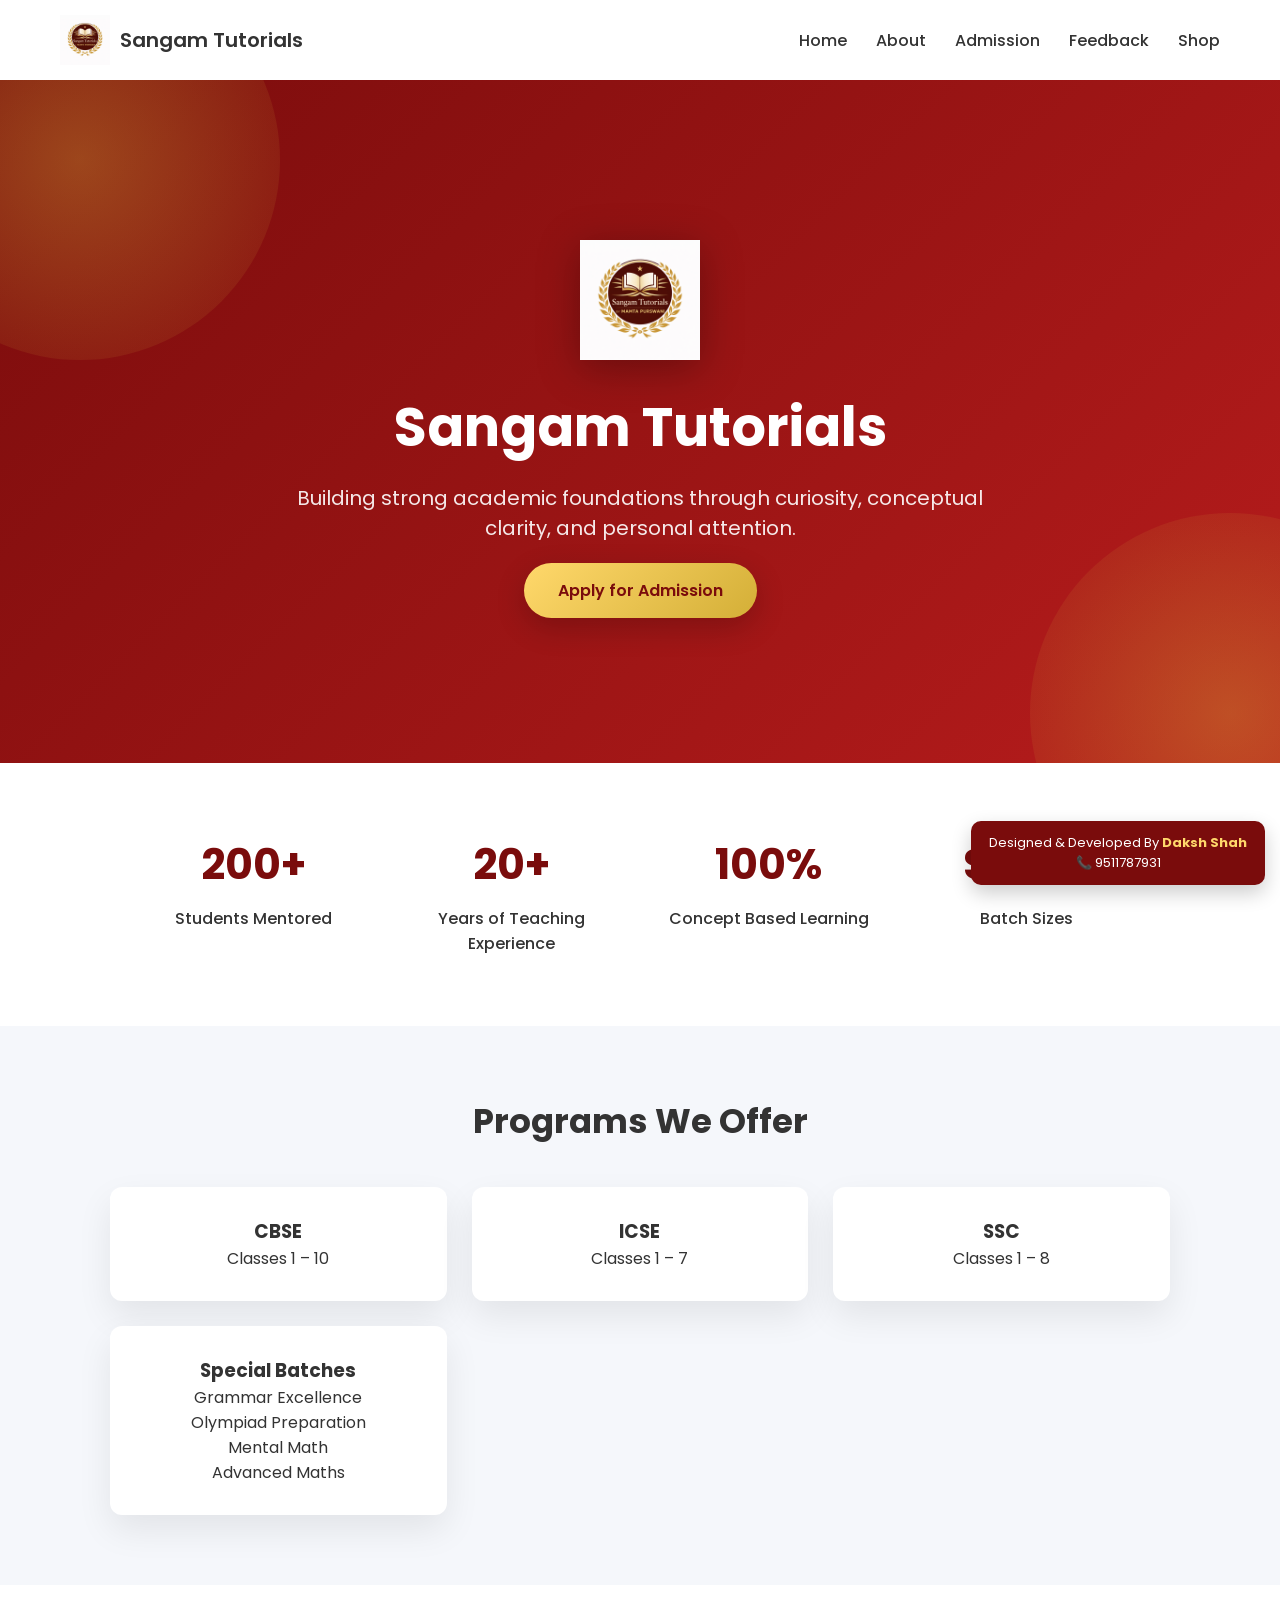
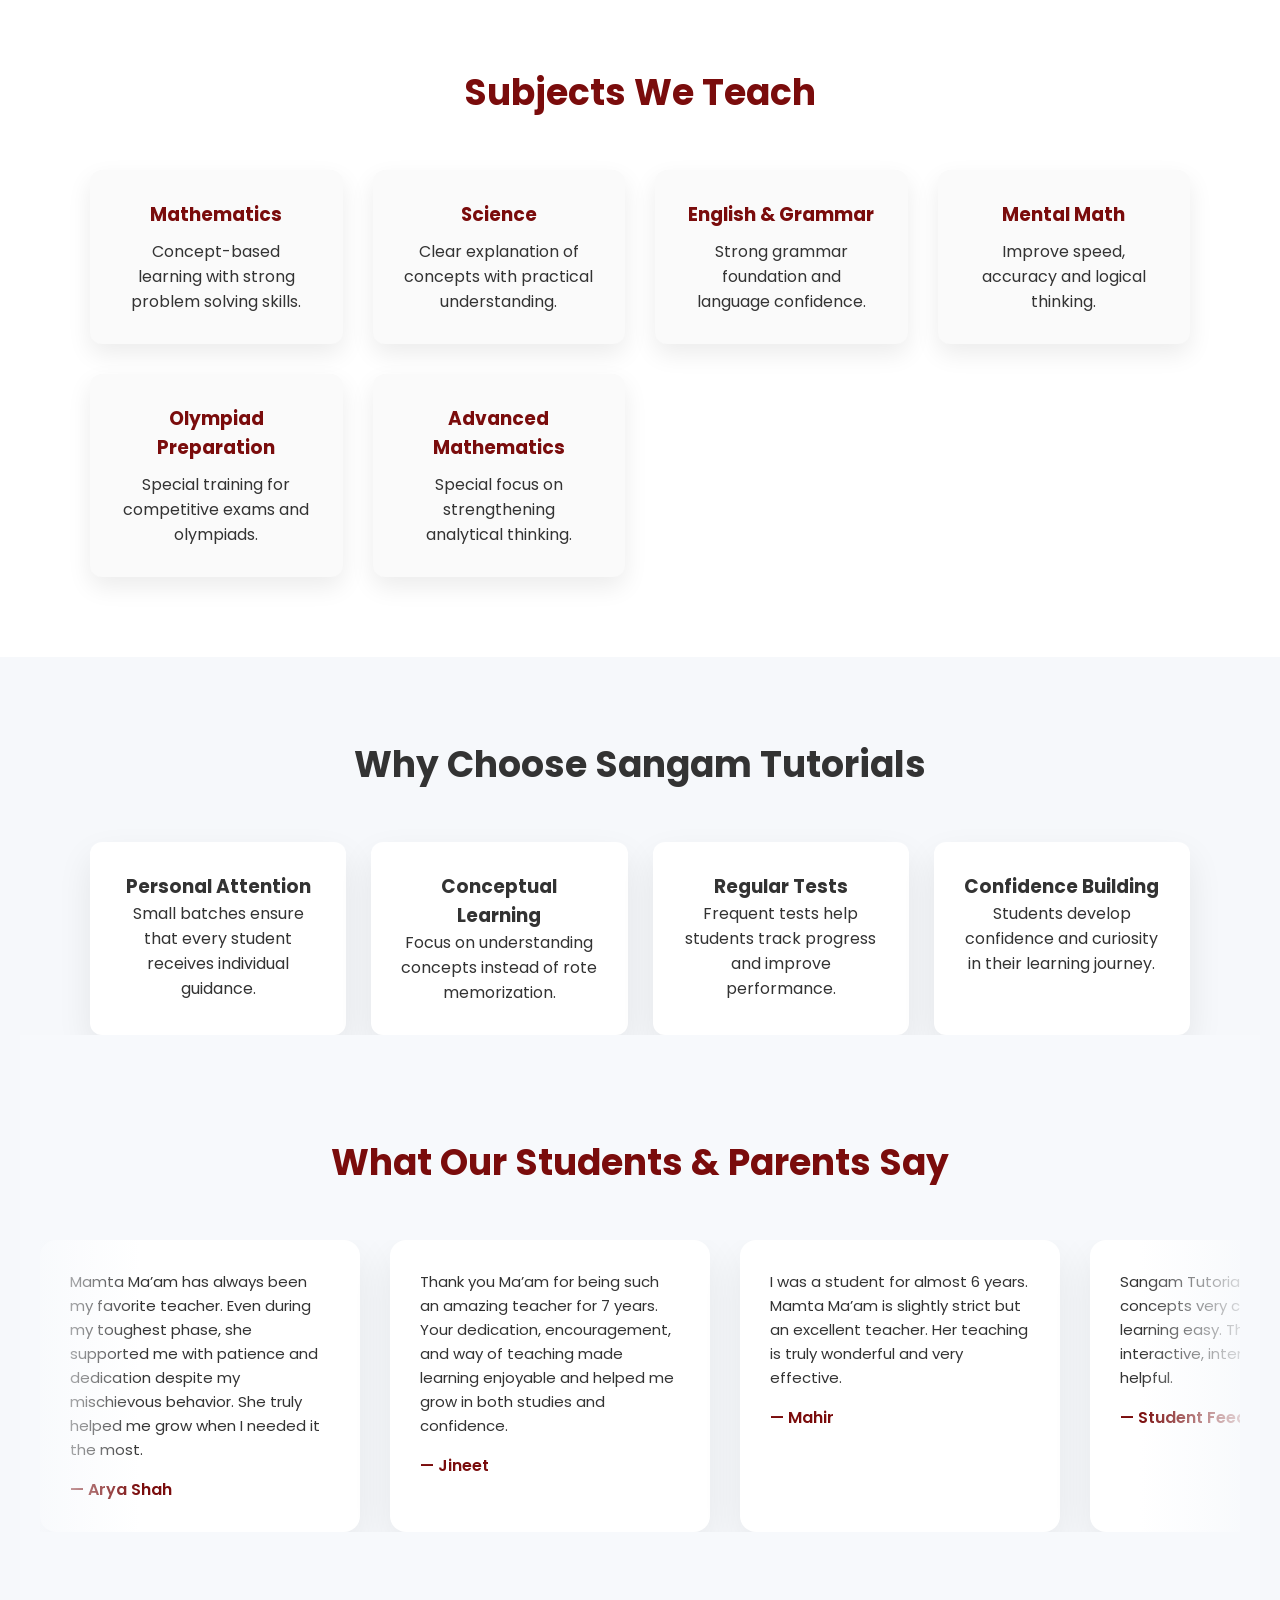
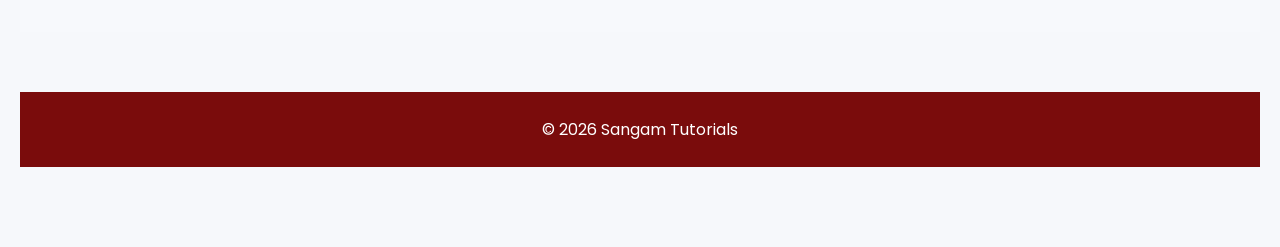
<file: index.html>
<!DOCTYPE html>
<html lang="en">

<head>
<meta charset="UTF-8">
<title>Sangam Tutorials</title>

<link rel="stylesheet" href="style.css">

<link href="https://fonts.googleapis.com/css2?family=Poppins:wght@300;400;600;700&display=swap" rel="stylesheet">

</head>

<body>

<header>

<div class="navbar">

<div class="logo">
<img src="images/logo.png">
<span>Sangam Tutorials</span>
</div>

<nav>
<a href="index.html">Home</a>
<a href="about.html">About</a>
<a href="admission.html">Admission</a>
<a href="feedback.html">Feedback</a>
<a href="shop.html">Shop</a>
</nav>

</div>

</header>



<section class="hero">

<div class="hero-bg"></div>

<div class="hero-content">

<img src="images/logo.png" class="hero-logo">

<h1>Sangam Tutorials</h1>

<p>
Building strong academic foundations through curiosity,
conceptual clarity, and personal attention.
</p>

<a href="admission.html" class="cta">Apply for Admission</a>

</div>

</section>

<section class="stats">

<div class="stats-container">

<div class="stat-box">
<h2>200+</h2>
<p>Students Mentored</p>
</div>

<div class="stat-box">
<h2>20+</h2>
<p>Years of Teaching Experience</p>
</div>

<div class="stat-box">
<h2>100%</h2>
<p>Concept Based Learning</p>
</div>

<div class="stat-box">
<h2>Small</h2>
<p>Batch Sizes</p>
</div>

</div>

</section>


<section class="programs">

<h2>Programs We Offer</h2>

<div class="cards">

<div class="card">
<h3>CBSE</h3>
<p>Classes 1 – 10</p>
</div>

<div class="card">
<h3>ICSE</h3>
<p>Classes 1 – 7</p>
</div>

<div class="card">
<h3>SSC</h3>
<p>Classes 1 – 8</p>
</div>

<div class="card">
<h3>Special Batches</h3>
<p>
Grammar Excellence<br>
Olympiad Preparation<br>
Mental Math<br>
Advanced Maths
</p>
</div>

</div>

</section>
<section class="subjects">

<h2>Subjects We Teach</h2>

<div class="subject-grid">

<div class="subject-card">
<h3>Mathematics</h3>
<p>Concept-based learning with strong problem solving skills.</p>
</div>

<div class="subject-card">
<h3>Science</h3>
<p>Clear explanation of concepts with practical understanding.</p>
</div>

<div class="subject-card">
<h3>English & Grammar</h3>
<p>Strong grammar foundation and language confidence.</p>
</div>

<div class="subject-card">
<h3>Mental Math</h3>
<p>Improve speed, accuracy and logical thinking.</p>
</div>

<div class="subject-card">
<h3>Olympiad Preparation</h3>
<p>Special training for competitive exams and olympiads.</p>
</div>

<div class="subject-card">
<h3>Advanced Mathematics</h3>
<p>Special focus on strengthening analytical thinking.</p>
</div>

</div>

</section>

<section class="why">

<h2>Why Choose Sangam Tutorials</h2>

<div class="why-grid">

<div class="why-card">
<h3>Personal Attention</h3>
<p>Small batches ensure that every student receives individual guidance.</p>
</div>

<div class="why-card">
<h3>Conceptual Learning</h3>
<p>Focus on understanding concepts instead of rote memorization.</p>
</div>

<div class="why-card">
<h3>Regular Tests</h3>
<p>Frequent tests help students track progress and improve performance.</p>
</div>

<div class="why-card">
<h3>Confidence Building</h3>
<p>Students develop confidence and curiosity in their learning journey.</p>
</div>

</div>

<section class="ultra-testimonials">

<h2>What Our Students & Parents Say</h2>

<div class="fade-left"></div>
<div class="fade-right"></div>

<div class="scroll-container">

<div class="scroll-track">

<!-- STUDENT REVIEWS -->

<div class="scroll-card">
<p>
Mamta Ma’am has always been my favorite teacher. Even during my toughest phase,
she supported me with patience and dedication despite my mischievous behavior.
She truly helped me grow when I needed it the most.
</p>
<h4>— Arya Shah</h4>
</div>

<div class="scroll-card">
<p>
Thank you Ma’am for being such an amazing teacher for 7 years. Your dedication,
encouragement, and way of teaching made learning enjoyable and helped me grow
in both studies and confidence.
</p>
<h4>— Jineet</h4>
</div>

<div class="scroll-card">
<p>
I was a student for almost 6 years. Mamta Ma’am is slightly strict but an
excellent teacher. Her teaching is truly wonderful and very effective.
</p>
<h4>— Mahir</h4>
</div>

<div class="scroll-card">
<p>
Sangam Tutorials explains concepts very clearly and makes learning easy.
The teaching style is interactive, interesting, and very helpful.
</p>
<h4>— Student Feedback</h4>
</div>

<!-- PARENT REVIEWS -->

<div class="scroll-card parent">
<span class="tag">Parent Review</span>
<p>
Mamta Ma’am is a very kind and dedicated teacher. She explains concepts
in a simple way, making learning easy and enjoyable. My child’s confidence
and understanding have improved greatly.
</p>
<h4>— Netra Rathod</h4>
</div>

<div class="scroll-card parent">
<span class="tag">Parent Review</span>
<p>
Because of Mamta Ma’am’s guidance and support, my son has improved a lot
in both understanding and confidence. We are truly grateful for her efforts.
</p>
<h4>— Jitaksh’s Mother</h4>
</div>

<!-- DUPLICATE FOR INFINITE SCROLL -->

<div class="scroll-card">
<p>
Mamta Ma’am has always been my favorite teacher. Even during my toughest phase,
she supported me with patience and dedication.
</p>
<h4>— Arya Shah</h4>
</div>

<div class="scroll-card parent">
<span class="tag">Parent Review</span>
<p>
Her teaching has greatly improved my child’s confidence and understanding.
</p>
<h4>— Shital Shah</h4>
</div>

</div>

</div>

</section>


<footer>

<p>© 2026 Sangam Tutorials</p>

</footer>
<div class="credit-box">
<p>Designed & Developed By <b>Daksh Shah</b></p>
<p>📞 9511787931</p>
</div>
</body>
</html>
</file>
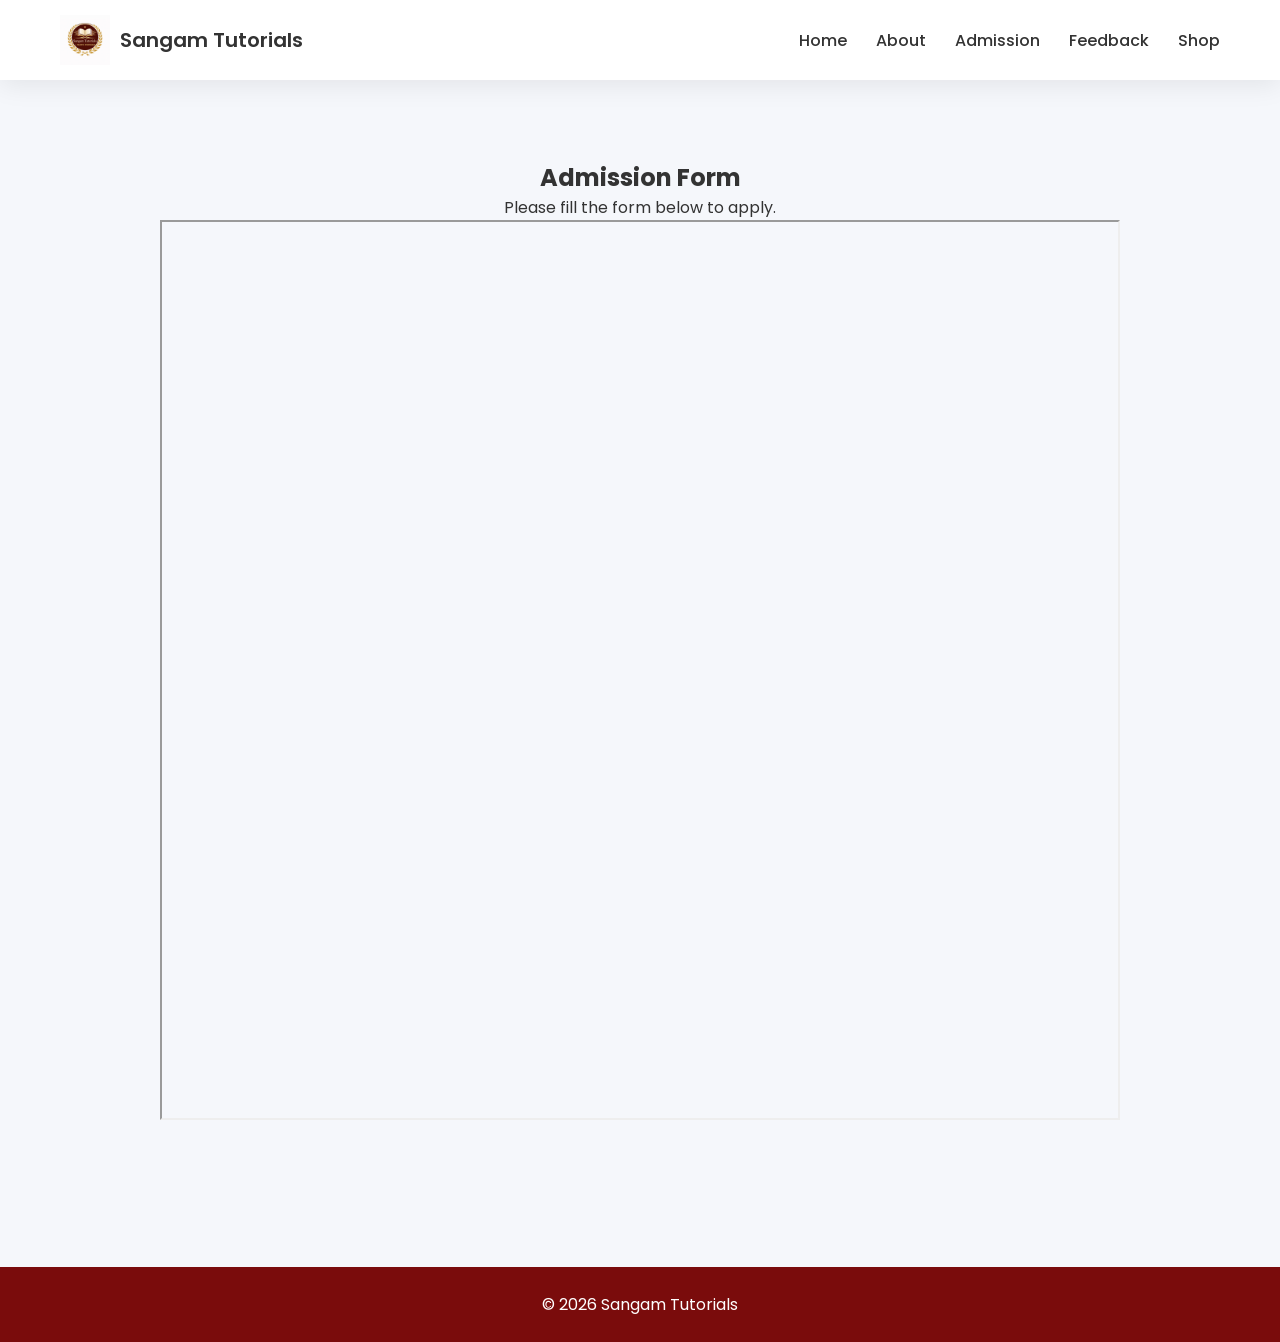
<file: admission.html>
<!DOCTYPE html>
<html lang="en">

<head>

<meta charset="UTF-8">
<title>Admission - Sangam Tutorials</title>

<link rel="stylesheet" href="style.css">

<link href="https://fonts.googleapis.com/css2?family=Poppins:wght@300;400;600;700&display=swap" rel="stylesheet">

</head>

<body>

<header>

<div class="navbar">

<div class="logo">
<img src="images/logo.png">
<span>Sangam Tutorials</span>
</div>

<nav>
<a href="index.html">Home</a>
<a href="about.html">About</a>
<a href="admission.html">Admission</a>
<a href="feedback.html">Feedback</a>
<a href="shop.html">Shop</a>
</nav>

</div>

</header>



<section class="admission">

<h2>Admission Form</h2>

<p>Please fill the form below to apply.</p>

<iframe 
src="https://docs.google.com/forms/d/e/1FAIpQLSc1K7UjBoMrBrvZpEWlTmrQhuMxEgjgFFQPyrm8C2BGTtYNrQ/viewform?usp=header"
width="100%"
height="900">
</iframe>

</section>



<footer>

<p>© 2026 Sangam Tutorials</p>

</footer>

</body>
</html>
</file>
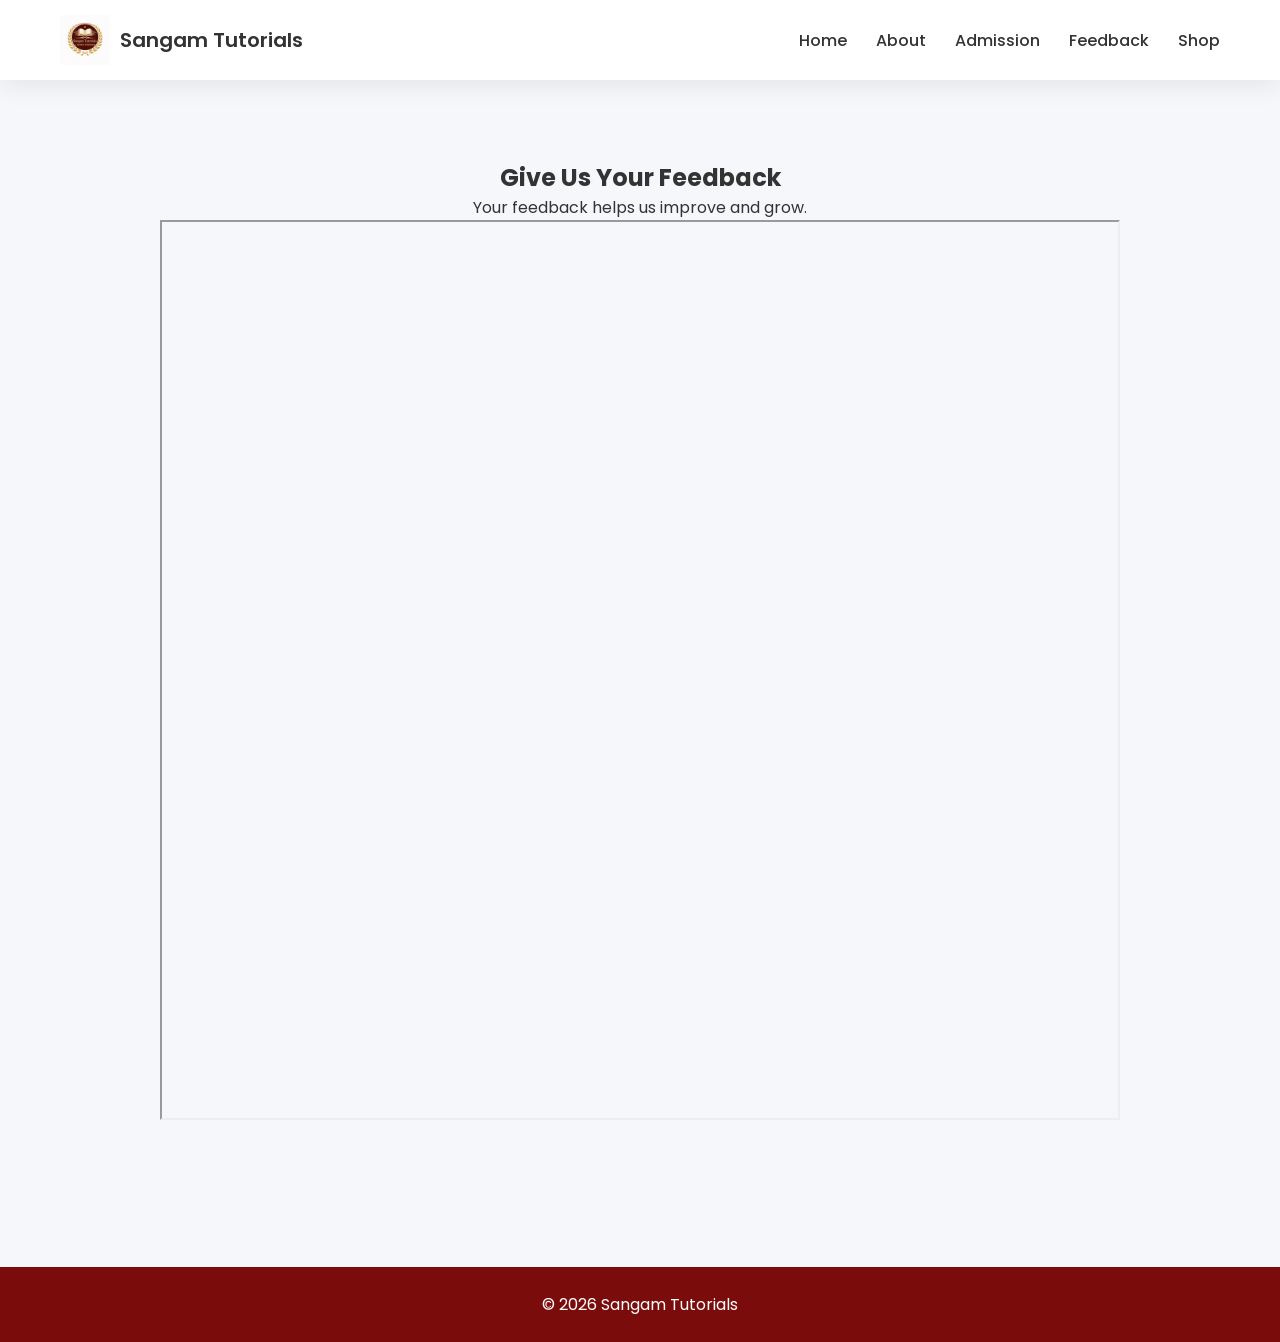
<file: feedback.html>
<!DOCTYPE html>
<html lang="en">

<head>
<meta charset="UTF-8">
<title>Feedback - Sangam Tutorials</title>

<link rel="stylesheet" href="style.css">
<link href="https://fonts.googleapis.com/css2?family=Poppins:wght@300;400;600&display=swap" rel="stylesheet">

</head>

<body>

<header>

<div class="navbar">

<div class="logo">
<img src="images/logo.png">
<span>Sangam Tutorials</span>
</div>

<nav>
<a href="index.html">Home</a>
<a href="about.html">About</a>
<a href="admission.html">Admission</a>
<a href="feedback.html">Feedback</a>
<a href="shop.html">Shop</a>
</nav>

</div>

</header>


<section class="feedback">

<h2>Give Us Your Feedback</h2>

<p>Your feedback helps us improve and grow.</p>

<iframe 
src="https://docs.google.com/forms/d/e/1FAIpQLScIk9OrVf-CD0rWQQZi4MUcdwKguynqbLSTFzakgLmRFthVbA/viewform?usp=header"
width="100%"
height="900">
</iframe>

</section>


<footer>
<p>© 2026 Sangam Tutorials</p>
</footer>

</body>
</html>
</file>
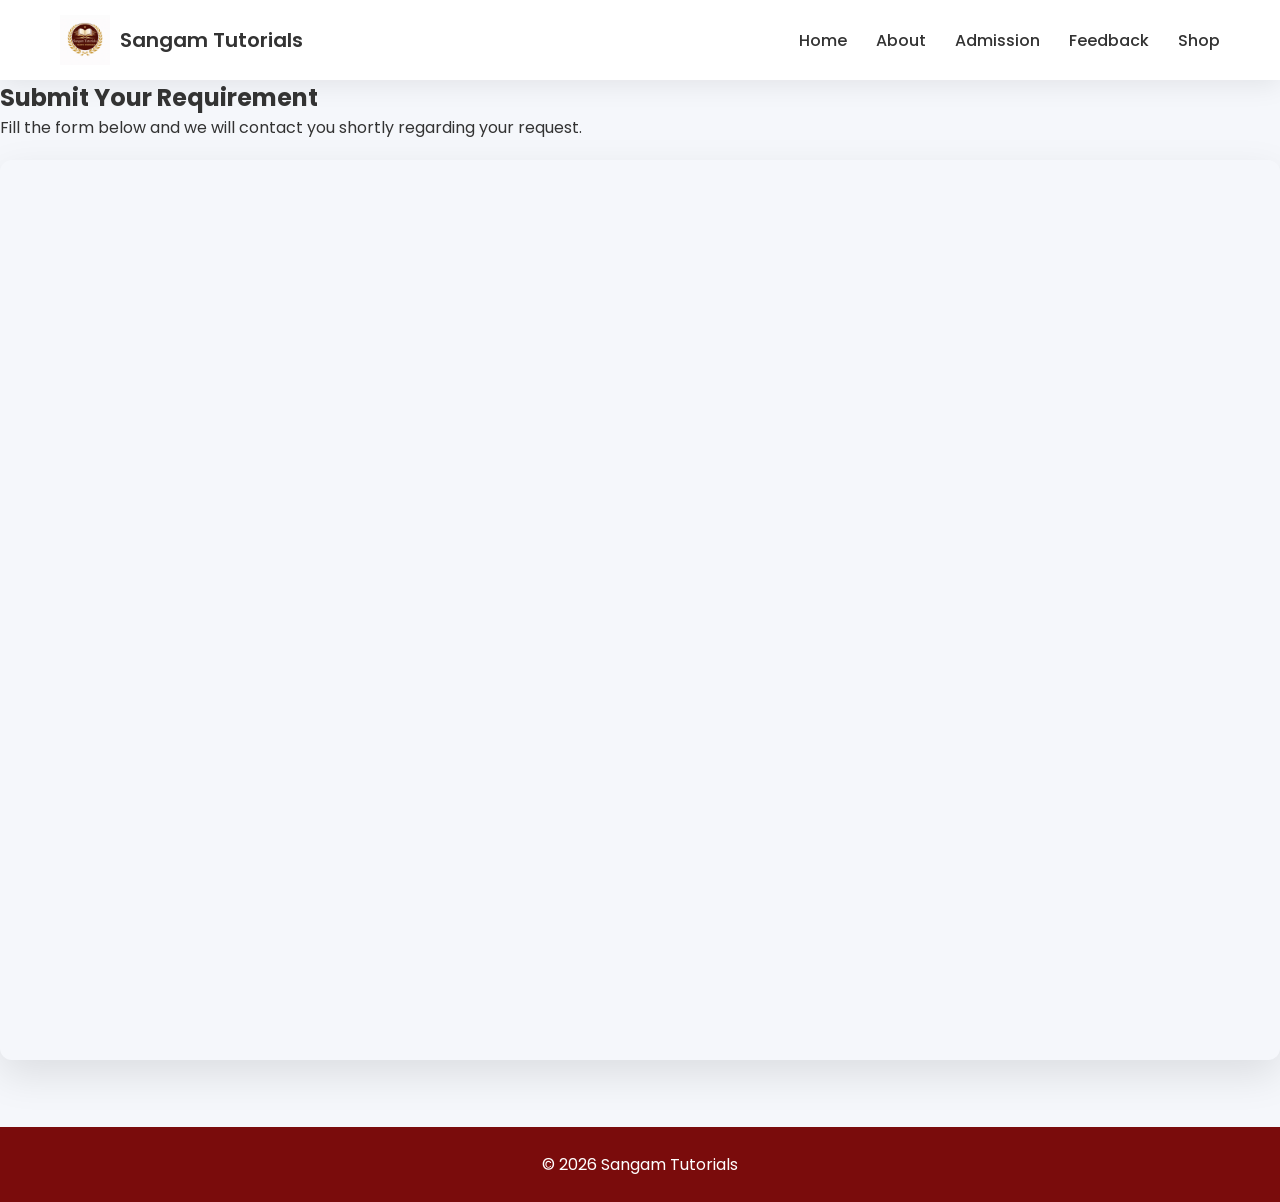
<file: requirement.html>
<!DOCTYPE html>
<html lang="en">

<head>
<meta charset="UTF-8">
<title>Submit Requirement - Sangam Tutorials</title>

<link rel="stylesheet" href="style.css">
<link href="https://fonts.googleapis.com/css2?family=Poppins:wght@300;400;600&display=swap" rel="stylesheet">

</head>

<body>

<header>

<div class="navbar">

<div class="logo">
<img src="images/logo.png">
<span>Sangam Tutorials</span>
</div>

<nav>
<a href="index.html">Home</a>
<a href="about.html">About</a>
<a href="admission.html">Admission</a>
<a href="feedback.html">Feedback</a>
<a href="shop.html">Shop</a>
</nav>

</div>

</header>


<section class="requirement">

<h2>Submit Your Requirement</h2>

<p>
Fill the form below and we will contact you shortly regarding your request.
</p>

<iframe 
src="https://docs.google.com/forms/d/e/1FAIpQLScEVkJoKD7zbU-S9ulliEaODJkbNBiBobLCL2O-BB1CbTA3WQ/viewform?usp=header"
width="100%"
height="900"
frameborder="0">
Loading…
</iframe>

</section>


<footer>
<p>© 2026 Sangam Tutorials</p>
</footer>

</body>
</html>
</file>
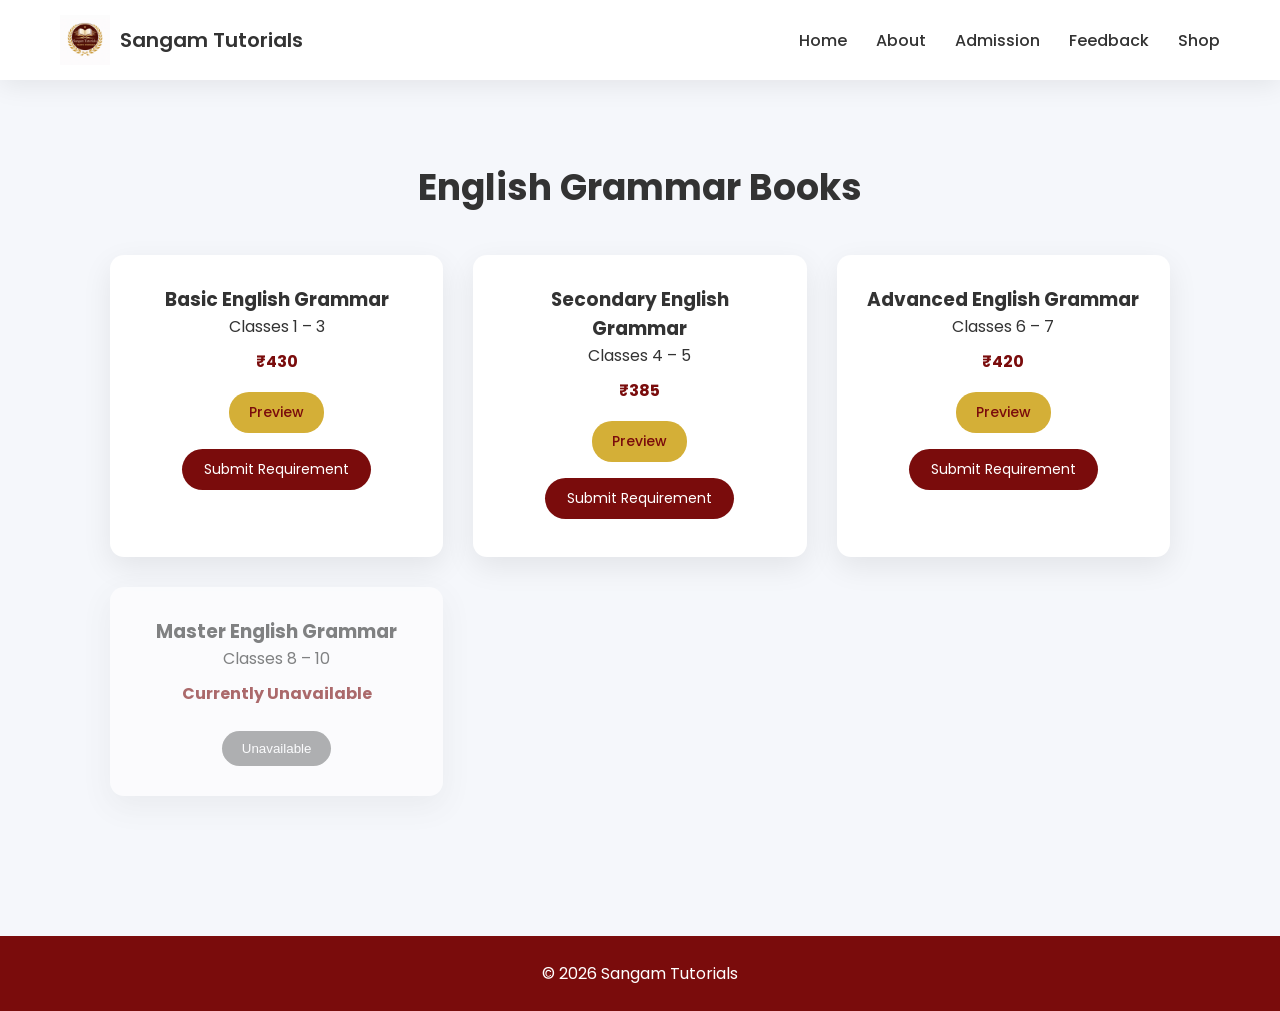
<file: shop.html>
<!DOCTYPE html>
<html lang="en">

<head>
<meta charset="UTF-8">
<title>Shop - Sangam Tutorials</title>

<link rel="stylesheet" href="style.css">
<link href="https://fonts.googleapis.com/css2?family=Poppins:wght@300;400;600&display=swap" rel="stylesheet">

</head>

<body>

<header>

<div class="navbar">

<div class="logo">
<img src="images/logo.png">
<span>Sangam Tutorials</span>
</div>

<nav>
<a href="index.html">Home</a>
<a href="about.html">About</a>
<a href="admission.html">Admission</a>
<a href="feedback.html">Feedback</a>
<a href="shop.html">Shop</a>
</nav>

</div>

</header>


<section class="shop">

<h2>English Grammar Books</h2>

<div class="shop-grid">

<!-- PRODUCT 1 -->

<div class="product">
<h3>Basic English Grammar</h3>
<p>Classes 1 – 3</p>
<h4>₹430</h4>

<a href="pdfs/basic.pdf" target="_blank" class="preview-btn">Preview</a>
<a href="requirement.html" class="req-btn">Submit Requirement</a>

</div>


<!-- PRODUCT 2 -->

<div class="product">
<h3>Secondary English Grammar</h3>
<p>Classes 4 – 5</p>
<h4>₹385</h4>

<a href="pdfs/secondary.pdf" target="_blank" class="preview-btn">Preview</a>
<a href="requirement.html" class="req-btn">Submit Requirement</a>

</div>


<!-- PRODUCT 3 -->

<div class="product">
<h3>Advanced English Grammar</h3>
<p>Classes 6 – 7</p>
<h4>₹420</h4>

<a href="pdfs/advanced.pdf" target="_blank" class="preview-btn">Preview</a>
<a href="requirement.html" class="req-btn">Submit Requirement</a>

</div>


<!-- PRODUCT 4 -->

<div class="product unavailable">
<h3>Master English Grammar</h3>
<p>Classes 8 – 10</p>
<h4>Currently Unavailable</h4>

<button disabled>Unavailable</button>

</div>

</div>

</section>

<footer>
<p>© 2026 Sangam Tutorials</p>
</footer>

</body>
</html>
</file>
<file: style.css>
*{
margin:0;
padding:0;
box-sizing:border-box;
}

body{
font-family:'Poppins',sans-serif;
background:#f5f7fb;
color:#333;
}


/* NAVBAR */

header{
background:white;
box-shadow:0 5px 25px rgba(0,0,0,0.08);
}

.navbar{
max-width:1200px;
margin:auto;
display:flex;
justify-content:space-between;
align-items:center;
padding:15px 20px;
}

.logo{
display:flex;
align-items:center;
font-weight:600;
font-size:20px;
}

.logo img{
height:50px;
margin-right:10px;
}

nav a{
margin-left:25px;
text-decoration:none;
color:#333;
font-weight:500;
}

nav a:hover{
color:#7a0c0c;
}


/* HERO */

.hero{
background:linear-gradient(135deg,#7a0c0c,#d4af37);
color:white;
text-align:center;
padding:120px 20px;
}

.hero h1{
font-size:48px;
margin-bottom:15px;
}

.hero p{
font-size:20px;
margin-bottom:30px;
}

.cta{
background:white;
color:#7a0c0c;
padding:12px 25px;
border-radius:25px;
text-decoration:none;
font-weight:600;
}


/* PROGRAM CARDS */

.programs{
max-width:1100px;
margin:auto;
padding:70px 20px;
text-align:center;
}

.programs h2{
font-size:34px;
margin-bottom:40px;
}

.cards{
display:grid;
grid-template-columns:repeat(auto-fit,minmax(250px,1fr));
gap:25px;
}

.card{
background:white;
padding:30px;
border-radius:12px;
box-shadow:0 15px 35px rgba(0,0,0,0.08);
transition:0.3s;
}

.card:hover{
transform:translateY(-10px);
}


/* ABOUT */

.about{
max-width:1100px;
margin:auto;
padding:80px 20px;
}

.founder{
display:flex;
gap:40px;
align-items:center;
flex-wrap:wrap;
}

.founder img{
width:200px;
height:200px;
border-radius:50%;
object-fit:cover;
border:5px solid #d4af37;
}

.quote{
font-style:italic;
margin:15px 0;
border-left:4px solid #d4af37;
padding-left:15px;
}


/* ADMISSION */

.admission{
max-width:1000px;
margin:auto;
padding:80px 20px;
text-align:center;
}


/* FOOTER */

footer{
background:#7a0c0c;
color:white;
text-align:center;
padding:25px;
margin-top:60px;
}

/* VISION SECTION */

.vision{
max-width:1000px;
margin:auto;
padding:60px 20px;
text-align:center;
}


/* VALUES */

.values{
background:#f9fafc;
padding:70px 20px;
text-align:center;
}

.value-grid{
display:grid;
grid-template-columns:repeat(auto-fit,minmax(220px,1fr));
gap:25px;
max-width:1100px;
margin:auto;
}

.value-card{
background:white;
padding:25px;
border-radius:12px;
box-shadow:0 10px 30px rgba(0,0,0,0.08);
transition:0.3s;
}

.value-card:hover{
transform:translateY(-6px);
}


/* TEACHING */

.teaching{
max-width:900px;
margin:auto;
padding:70px 20px;
}

.teaching ul{
line-height:2;
font-size:18px;
}


/* FOUNDER PREMIUM CARD */

.founder-section{
max-width:1100px;
margin:80px auto;
padding:20px;
}

.founder-card{
display:flex;
align-items:center;
justify-content:space-between;
gap:40px;
background:white;
padding:50px;
border-radius:16px;
box-shadow:0 20px 50px rgba(0,0,0,0.08);
}

/* LEFT SIDE */

.founder-left{
flex:1;
}

.founder-quote{
font-size:24px;
font-weight:600;
color:#7a0c0c;
margin-bottom:20px;
line-height:1.4;
}

.founder-name{
font-size:28px;
margin-bottom:10px;
color:#333;
}

.founder-text{
line-height:1.7;
color:#555;
}

/* RIGHT SIDE IMAGE */

.founder-right img{
width:200px;
height:260px;
object-fit:cover;
border-radius:12px;
border:4px solid #d4af37;
box-shadow:0 15px 30px rgba(0,0,0,0.15);
}

/* TESTIMONIAL SECTION */

.testimonials{
padding:80px 20px;
background:linear-gradient(135deg,#7a0c0c,#b71c1c);
color:white;
text-align:center;
}

.testimonials h2{
font-size:36px;
margin-bottom:40px;
}

.testimonial-grid{
display:grid;
grid-template-columns:repeat(auto-fit,minmax(250px,1fr));
gap:30px;
max-width:1100px;
margin:auto;
}

.testimonial-card{
background:white;
color:#333;
padding:30px;
border-radius:14px;
box-shadow:0 15px 35px rgba(0,0,0,0.2);
transition:0.3s;
}

.testimonial-card:hover{
transform:translateY(-8px);
}

.testimonial-text{
font-style:italic;
margin-bottom:15px;
line-height:1.6;
}

/* HERO */

.hero{
background:linear-gradient(135deg,#7a0c0c,#d4af37);
padding:140px 20px;
text-align:center;
color:white;
}

.hero h1{
font-size:50px;
margin-bottom:15px;
}

.hero p{
font-size:20px;
max-width:700px;
margin:auto;
margin-bottom:30px;
}

.cta{
background:white;
color:#7a0c0c;
padding:14px 28px;
border-radius:30px;
text-decoration:none;
font-weight:600;
}



/* STATS */

.stats{
background:#fff;
padding:70px 20px;
}

.stats-container{
display:grid;
grid-template-columns:repeat(auto-fit,minmax(200px,1fr));
max-width:1000px;
margin:auto;
text-align:center;
gap:30px;
}

.stat-box h2{
font-size:42px;
color:#7a0c0c;
}

.stat-box p{
margin-top:10px;
font-weight:500;
}



/* WHY SECTION */

.why{
background:#f6f8fb;
padding:80px 20px;
text-align:center;
}

.why h2{
font-size:36px;
margin-bottom:50px;
}

.why-grid{
display:grid;
grid-template-columns:repeat(auto-fit,minmax(230px,1fr));
gap:25px;
max-width:1100px;
margin:auto;
}

.why-card{
background:white;
padding:30px;
border-radius:12px;
box-shadow:0 15px 35px rgba(0,0,0,0.08);
transition:0.3s;
}

.why-card:hover{
transform:translateY(-8px);
}

/* HERO PREMIUM DESIGN */

.hero{
position:relative;
overflow:hidden;
padding:160px 20px;
text-align:center;
background:linear-gradient(135deg,#7a0c0c,#b71c1c);
color:white;
}

/* floating gradient shapes */

.hero-bg::before,
.hero-bg::after{
content:"";
position:absolute;
width:400px;
height:400px;
border-radius:50%;
background:radial-gradient(circle,#d4af37,transparent);
opacity:0.35;
animation:float 10s infinite alternate;
}

.hero-bg::before{
top:-120px;
left:-120px;
}

.hero-bg::after{
bottom:-150px;
right:-150px;
animation-delay:4s;
}

@keyframes float{
from{
transform:translateY(0);
}
to{
transform:translateY(40px);
}
}


/* HERO CONTENT */

.hero-content{
position:relative;
z-index:2;
max-width:800px;
margin:auto;
}

.hero-logo{
width:120px;
margin-bottom:20px;
filter:drop-shadow(0 8px 20px rgba(0,0,0,0.3));
}

.hero h1{
font-size:54px;
margin-bottom:15px;
}

.hero p{
font-size:20px;
margin-bottom:35px;
opacity:0.9;
}


/* PREMIUM BUTTON */

.cta{
background:linear-gradient(135deg,#ffd86b,#d4af37);
color:#7a0c0c;
padding:16px 34px;
border-radius:40px;
font-weight:600;
text-decoration:none;
box-shadow:0 10px 30px rgba(0,0,0,0.2);
transition:0.3s;
}

.cta:hover{
transform:translateY(-4px);
box-shadow:0 15px 35px rgba(0,0,0,0.3);
}

/* SUBJECTS SECTION */

.subjects{
padding:80px 20px;
background:#ffffff;
text-align:center;
}

.subjects h2{
font-size:36px;
margin-bottom:50px;
color:#7a0c0c;
}

.subject-grid{
display:grid;
grid-template-columns:repeat(auto-fit,minmax(240px,1fr));
gap:30px;
max-width:1100px;
margin:auto;
}

.subject-card{
background:#fafafa;
padding:30px;
border-radius:12px;
box-shadow:0 10px 25px rgba(0,0,0,0.08);
transition:0.3s;
}

.subject-card:hover{
transform:translateY(-6px);
box-shadow:0 15px 35px rgba(0,0,0,0.15);
}

.subject-card h3{
margin-bottom:10px;
color:#7a0c0c;
}
.credit-box{
position:fixed;
bottom:15px;
right:15px;
background:#7a0c0c;
color:white;
padding:12px 18px;
border-radius:10px;
font-size:13px;
box-shadow:0 8px 20px rgba(0,0,0,0.2);
z-index:999;
}

.credit-box b{
color:#ffd86b;
}


/* ULTRA PREMIUM TESTIMONIALS */

.ultra-testimonials{
padding:100px 20px;
background:#f7f9fc;
text-align:center;
position:relative;
overflow:hidden;
}

.ultra-testimonials h2{
font-size:36px;
margin-bottom:50px;
color:#7a0c0c;
}

/* fade edges */

.fade-left,
.fade-right{
position:absolute;
top:0;
width:120px;
height:100%;
z-index:2;
pointer-events:none;
}

.fade-left{
left:0;
background:linear-gradient(to right,#f7f9fc,transparent);
}

.fade-right{
right:0;
background:linear-gradient(to left,#f7f9fc,transparent);
}


/* scrolling */

.scroll-container{
overflow:hidden;
}

.scroll-track{
display:flex;
gap:30px;
animation:scroll 25s linear infinite;
width:max-content;
}

@keyframes scroll{
0%{transform:translateX(0);}
100%{transform:translateX(-50%);}
}


/* cards */

.scroll-card{
background:white;
padding:30px;
border-radius:16px;
min-width:300px;
max-width:320px;
text-align:left;
box-shadow:0 15px 40px rgba(0,0,0,0.08);
transition:0.3s;
position:relative;
}

.scroll-card:hover{
transform:translateY(-8px);
box-shadow:0 20px 50px rgba(0,0,0,0.15);
}

.scroll-card p{
font-size:15px;
line-height:1.6;
margin-bottom:15px;
}

.scroll-card h4{
color:#7a0c0c;
font-weight:600;
}


/* parent tag */

.tag{
position:absolute;
top:-10px;
left:15px;
background:#d4af37;
color:#7a0c0c;
padding:5px 10px;
font-size:12px;
border-radius:6px;
font-weight:bold;
}

.parent{
border-top:4px solid #d4af37;
}


/* FEEDBACK PAGE */

.feedback{
max-width:1000px;
margin:auto;
padding:80px 20px;
text-align:center;
}


/* SHOP */

.shop{
max-width:1100px;
margin:auto;
padding:80px 20px;
text-align:center;
}

.shop h2{
font-size:36px;
margin-bottom:40px;
}

.shop-grid{
display:grid;
grid-template-columns:repeat(auto-fit,minmax(250px,1fr));
gap:30px;
}

.product{
background:white;
padding:30px;
border-radius:12px;
box-shadow:0 10px 30px rgba(0,0,0,0.08);
transition:0.3s;
}

.product:hover{
transform:translateY(-8px);
}

.product button{
margin-top:15px;
padding:10px 20px;
border:none;
background:#7a0c0c;
color:white;
border-radius:20px;
cursor:pointer;
}


/* SHOP UPGRADE */

.product{
background:white;
padding:30px;
border-radius:14px;
box-shadow:0 10px 30px rgba(0,0,0,0.08);
transition:0.3s;
text-align:center;
}

.product:hover{
transform:translateY(-8px);
box-shadow:0 15px 40px rgba(0,0,0,0.15);
}

.product h4{
margin:10px 0;
color:#7a0c0c;
}

/* BUTTON */

.req-btn{
display:inline-block;
margin-top:15px;
padding:10px 22px;
background:#7a0c0c;
color:white;
border-radius:25px;
text-decoration:none;
font-size:14px;
transition:0.3s;
}

.req-btn:hover{
background:#5a0707;
}

/* UNAVAILABLE */

.unavailable{
opacity:0.6;
}

.unavailable button{
margin-top:15px;
padding:10px 20px;
border:none;
background:gray;
color:white;
border-radius:20px;
cursor:not-allowed;
}

/* BUTTON ROW */

.product a{
display:inline-block;
margin:8px 5px;
}

/* PREVIEW BUTTON */

.preview-btn{
background:#d4af37;
color:#7a0c0c;
padding:10px 20px;
border-radius:20px;
text-decoration:none;
font-size:14px;
font-weight:500;
transition:0.3s;
}

.preview-btn:hover{
background:#c29b2f;
}

/* GOOGLE FORM EMBED */

.requirement iframe{
border-radius:12px;
box-shadow:0 15px 40px rgba(0,0,0,0.1);
margin-top:20px;
}
</file>
